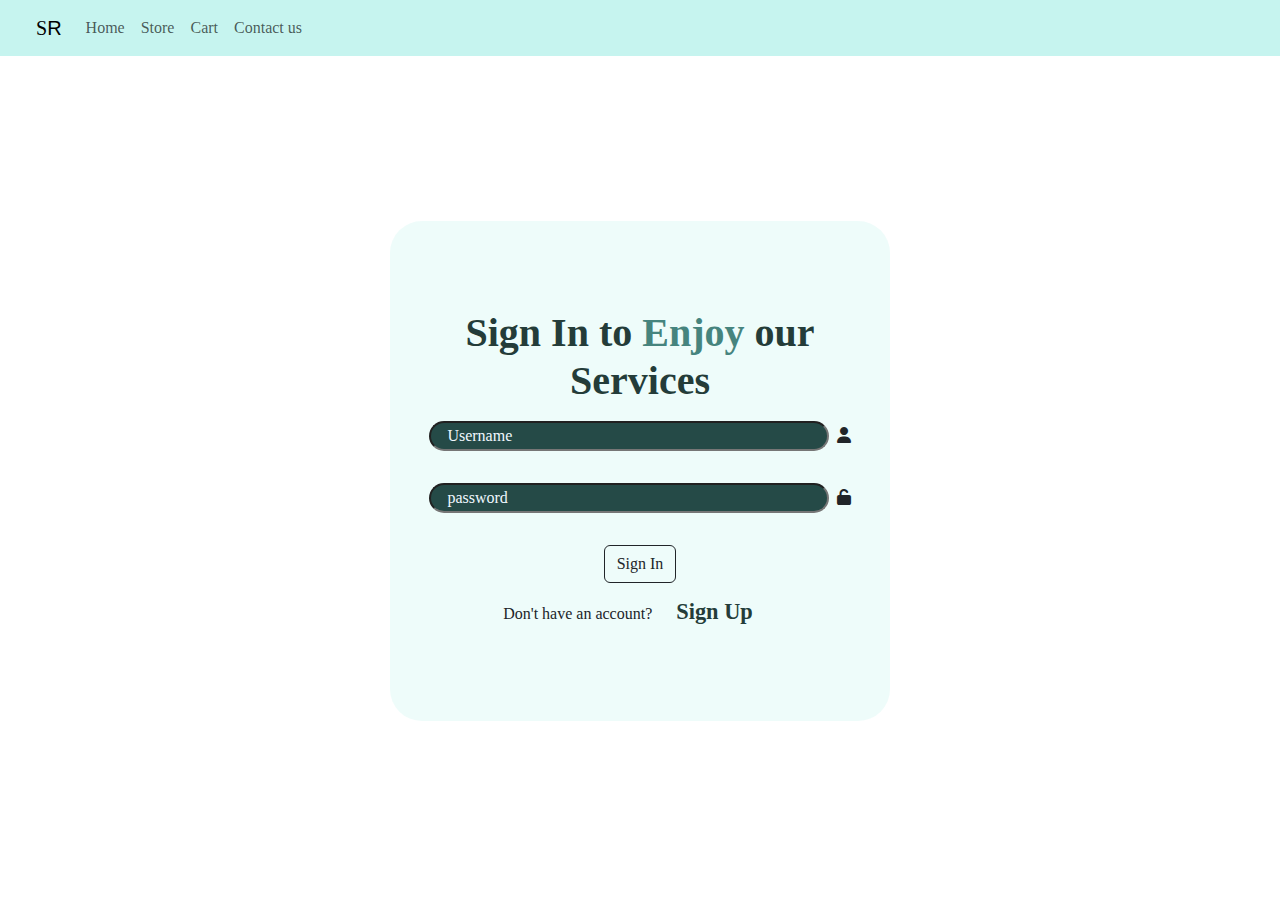
<file: signIn.html>
<!DOCTYPE html>
<html lang="en">
<head>
    <meta charset="UTF-8">
    <meta name="viewport" content="width=device-width, initial-scale=1.0">
    <title>Sign Up</title>
    <link rel="stylesheet" href="styles/signup.css">
    <link rel="stylesheet" href="https://cdnjs.cloudflare.com/ajax/libs/font-awesome/6.6.0/css/all.min.css">
    <link href="https://cdn.jsdelivr.net/npm/bootstrap@5.3.3/dist/css/bootstrap.min.css" rel="stylesheet" integrity="sha384-QWTKZyjpPEjISv5WaRU9OFeRpok6YctnYmDr5pNlyT2bRjXh0JMhjY6hW+ALEwIH" crossorigin="anonymous">

</head>
<body>
        <!-- this is the navbar -->
        <div class="navbarSec">
        <nav class="navbar navbar-expand-lg px-4 " style="background-color:#76e5da6b; ">
            <div class="container-fluid ">
                <a class="navbar-brand logo" href="#"><span>S</span>R</a>
              <button class="navbar-toggler" type="button" data-bs-toggle="collapse" data-bs-target="#navbarNav" aria-controls="navbarNav" aria-expanded="false" aria-label="Toggle navigation">
                <span class="navbar-toggler-icon"></span>
              </button>
              <div class="collapse navbar-collapse " id="navbarNav">
                <ul class="navbar-nav">
                  <li class="nav-item">
                    <a class="nav-link homeicon" aria-current="page" href="./index.html">Home</a>
                  </li>
                  <li class="nav-item">
                    <a class="nav-link storeicon" href="#">Store</a>
                  </li>
                  <li class="nav-item">
                    <a class="nav-link carticon" href="#">Cart</a>
                  </li>
                  <li class="nav-item">
                    <a class="nav-link contacticon" href="./contact.html">Contact us</a>
                  </li>
                </ul>
              </div>
            </div>
        </nav>
        </div>

        <div class="signcontainer">
            <div class="form" id="form">
                <form action="">
                    <h1>Sign In to <span>Enjoy</span> our Services</h1>
                    <p class="checked">Please check your data entered below</p>
                    <div class="input-field ">
                      <input type="text" placeholder="Username" id="userName">
                      <i class="fa-solid fa-user"></i>
                      <p class="usernameer"></p>
                  </div>

                    <div class="input-field">
                      <input type="password" placeholder="password" id="password">
                      <i class="fa-solid fa-unlock"></i>   
                      <p class="passworder"></p>
               
                  </div>

                    <button type="submit" class="btn btn-outline-dark">Sign In</button>                    
                    <h5>Don't have an account?<a href="signUp.html">Sign Up</a></h5>

                </form>
            </div>
        </div>






    <script src="https://cdn.jsdelivr.net/npm/bootstrap@5.3.3/dist/js/bootstrap.bundle.min.js" integrity="sha384-YvpcrYf0tY3lHB60NNkmXc5s9fDVZLESaAA55NDzOxhy9GkcIdslK1eN7N6jIeHz" crossorigin="anonymous"></script>
    <script src="js/signin.js"></script>
</body>
</html>
</file>
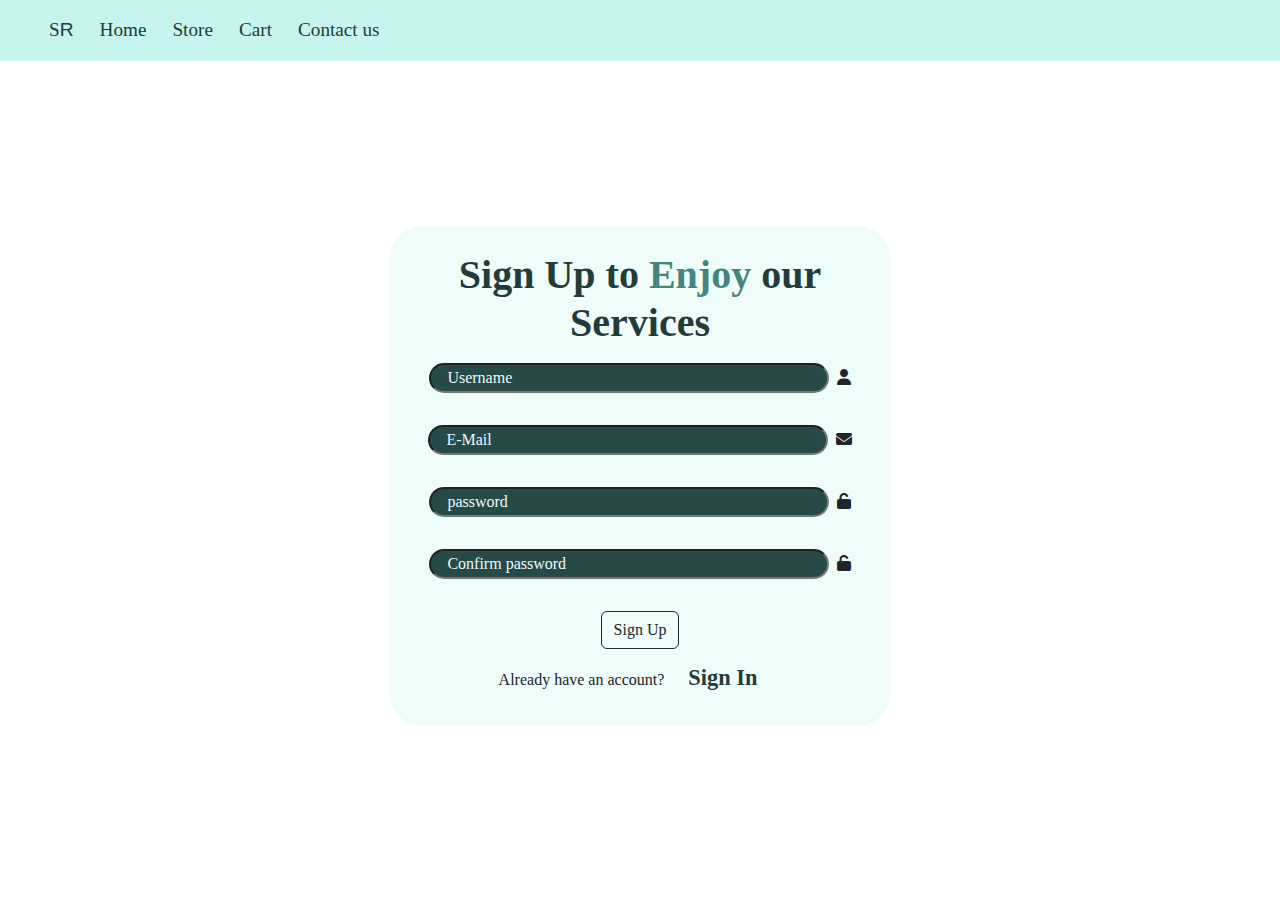
<file: signUp.html>
<!DOCTYPE html>
<html lang="en">
<head>
    <meta charset="UTF-8">
    <meta name="viewport" content="width=device-width, initial-scale=1.0">
    <title>Sign Up</title>
    <link rel="stylesheet" href="styles/signup.css">
    <link rel="stylesheet" href="styles/contact.css">
    <link rel="stylesheet" href="https://cdnjs.cloudflare.com/ajax/libs/font-awesome/6.6.0/css/all.min.css">
    <link href="https://cdn.jsdelivr.net/npm/bootstrap@5.3.3/dist/css/bootstrap.min.css" rel="stylesheet" integrity="sha384-QWTKZyjpPEjISv5WaRU9OFeRpok6YctnYmDr5pNlyT2bRjXh0JMhjY6hW+ALEwIH" crossorigin="anonymous">

</head>
<body>
        <!-- this is the navbar -->
        <div class="navbarSec">
        <nav class="navbar navbar-expand-lg px-4 " style="background-color:#76e5da6b; ">
            <div class="container-fluid ">
                <a class="navbar-brand logo" href="#"><span>S</span>R</a>
              <button class="navbar-toggler" type="button" data-bs-toggle="collapse" data-bs-target="#navbarNav" aria-controls="navbarNav" aria-expanded="false" aria-label="Toggle navigation">
                <span class="navbar-toggler-icon"></span>
              </button>
              <div class="collapse navbar-collapse " id="navbarNav">
                <ul class="navbar-nav">
                  <li class="nav-item">
                    <a class="nav-link homeicon" aria-current="page" href="./index.html">Home</a>
                  </li>
                  <li class="nav-item">
                    <a class="nav-link storeicon" href="#">Store</a>
                  </li>
                  <li class="nav-item">
                    <a class="nav-link carticon" href="#">Cart</a>
                  </li>
                  <li class="nav-item">
                    <a class="nav-link contacticon" href="./contact.html">Contact us</a>
                  </li>
                </ul>
              </div>
            </div>
        </nav>
        </div>

        <div class="signcontainer">
            <div class="form" id="form">
                <form action="">
                    <h1>Sign Up to <span>Enjoy</span> our Services</h1>
                    <p class="checked">Please check your data entered below</p>
                    <div class="input-field ">
                        <input type="text" placeholder="Username" id="userName">
                        <i class="fa-solid fa-user"></i>
                        <p class="usernameer"></p>
                    </div>
                    <div class="input-field">
                        <input type="text" placeholder="E-Mail" id="email">
                        <i class="fa-solid fa-envelope"></i> 
                        <p class="emailer"></p>
                   
                    </div>
                    <div class="input-field">
                        <input type="password" placeholder="password" id="password">
                        <i class="fa-solid fa-unlock"></i>   
                        <p class="passworder"></p>
                 
                    </div>
                    <div class="input-field">
                        <input type="password" placeholder="Confirm password" id="cpassword">
                        <i class="fa-solid fa-unlock"></i>
                        <p class="cpassworder"></p>

                    </div>
                    <button type="submit" class="btn btn-outline-dark">Sign Up</button>
                    <h5>Already have an account?<a href="signIn.html">Sign In</a></h5>
                </form>
            </div>
        </div>






    <script src="https://cdn.jsdelivr.net/npm/bootstrap@5.3.3/dist/js/bootstrap.bundle.min.js" integrity="sha384-YvpcrYf0tY3lHB60NNkmXc5s9fDVZLESaAA55NDzOxhy9GkcIdslK1eN7N6jIeHz" crossorigin="anonymous"></script>
    <script src="js/signup.js"></script>
</body>
</html>
</file>
<file: styles/signup.css>
* {
    box-sizing: border-box;
    margin: 0;
    padding: 0;
    font-family: 'Times New Roman', Times, serif;
}

:root {
    --main-clr:#76E5D9;
    --secondary-clr:#254a47;
    --text-clr:#243C39;
}

/* Color Theme Swatches in Hex */
.My-Color-Theme-1-hex { color: #80BBB5; }
.My-Color-Theme-2-hex { color: #7B918E; }
.My-Color-Theme-3-hex { color: #76E5D9; }
.My-Color-Theme-4-hex { color: #506664; }
.My-Color-Theme-5-hex { color: #243C39; }
.My-Color-Theme-6-hex { color: #173330; }

a {
    text-decoration: none;
}

html {
    scroll-behavior: smooth;
}

/* for overall use */
.container {
    margin-left: auto;
    margin-right: auto;
    padding-left: 10px;
    padding-right: 10px;
}

/* navbar styles */
.logo {
    font-family: 'Franklin Gothic Medium', 'Arial Narrow', Arial, sans-serif;
}

.signcontainer{
    display: flex;
    justify-content: center;
    align-items: center;
    height: calc(100vh - 70px);
    padding: 1rem;
}

.signcontainer h1 {
    font-weight: 700;
    color: var(--text-clr);
    font-family:Georgia, 'Times New Roman', Times, serif;
    margin-bottom: 1rem;
}

.signcontainer h1 span {
    color: #46847e;
}

.form {
    display: flex;
    align-items: center;
    justify-content: center;
    min-height: 500px;
    width: 90%;
    text-align: center;
    padding: 1rem;
    background-color: #76e5da20;
    border-radius: 2rem;
    max-width: 500px;
}

.form form .input-field {
    margin-bottom: 2rem;
    
}

.form form .input-field input {
    height: 90%;
    width: 90%;
    max-width: 400px;
    padding-inline: 1rem;
    color: rgb(218, 236, 252);
    background-color: var(--secondary-clr);
    border-radius: 1rem;
    height: 30px;
    margin-right: 0.2rem;
}
.form form .input-field input::placeholder {
    color: aliceblue;
}

.form form button {
    margin-top: 0;
    margin-bottom: 1rem;
}

.form form h5 {
    font-size: 1rem;
}

.form form a {
    text-decoration: none;
    color: var(--text-clr);
    font-size: 1.4rem;
    font-weight: 700;
    margin: 1rem;
    padding: 0.5rem;
    border-radius: 2rem;
}

.form form a:hover{
    color: aliceblue;
    background-color: black;
    font-size: 1.2rem;
    transition: all 0.5s ease-in-out;
}

/* errors */
.input-field p {
    text-align: center;
    color: rgb(163, 41, 41);
    display: b;
    font-size: 0.8rem;
}

.checked {
    color: rgb(173, 25, 25);
    font-weight: 700;
    border: 1px double black;
    display: none;
}
</file>
<file: styles/contact.css>
:root {
    --main-clr:#76E5D9;
    --secondary-clr:#254a47;
    --text-clr:#243C39;
}
/* navbar styles */
.logo {
    font-family: 'Franklin Gothic Medium', 'Arial Narrow', Arial, sans-serif;
}

.navbarSec a {
    font-size: 1.2rem;
    padding: 0.5rem;
    color: var(--text-clr);
    margin-inline: 5px;
    border-radius: 0.2rem;
}
.navbarSec a:hover {
    background-color: #243C39;
    color: var(--main-clr);
    transition: all 0.2s ease-in-out;
}

.cardContainer {
    height: calc(100vh - 56px);
    width: 100%;
    display: flex;
    justify-content: center;
    align-items: center;
}
</file>
